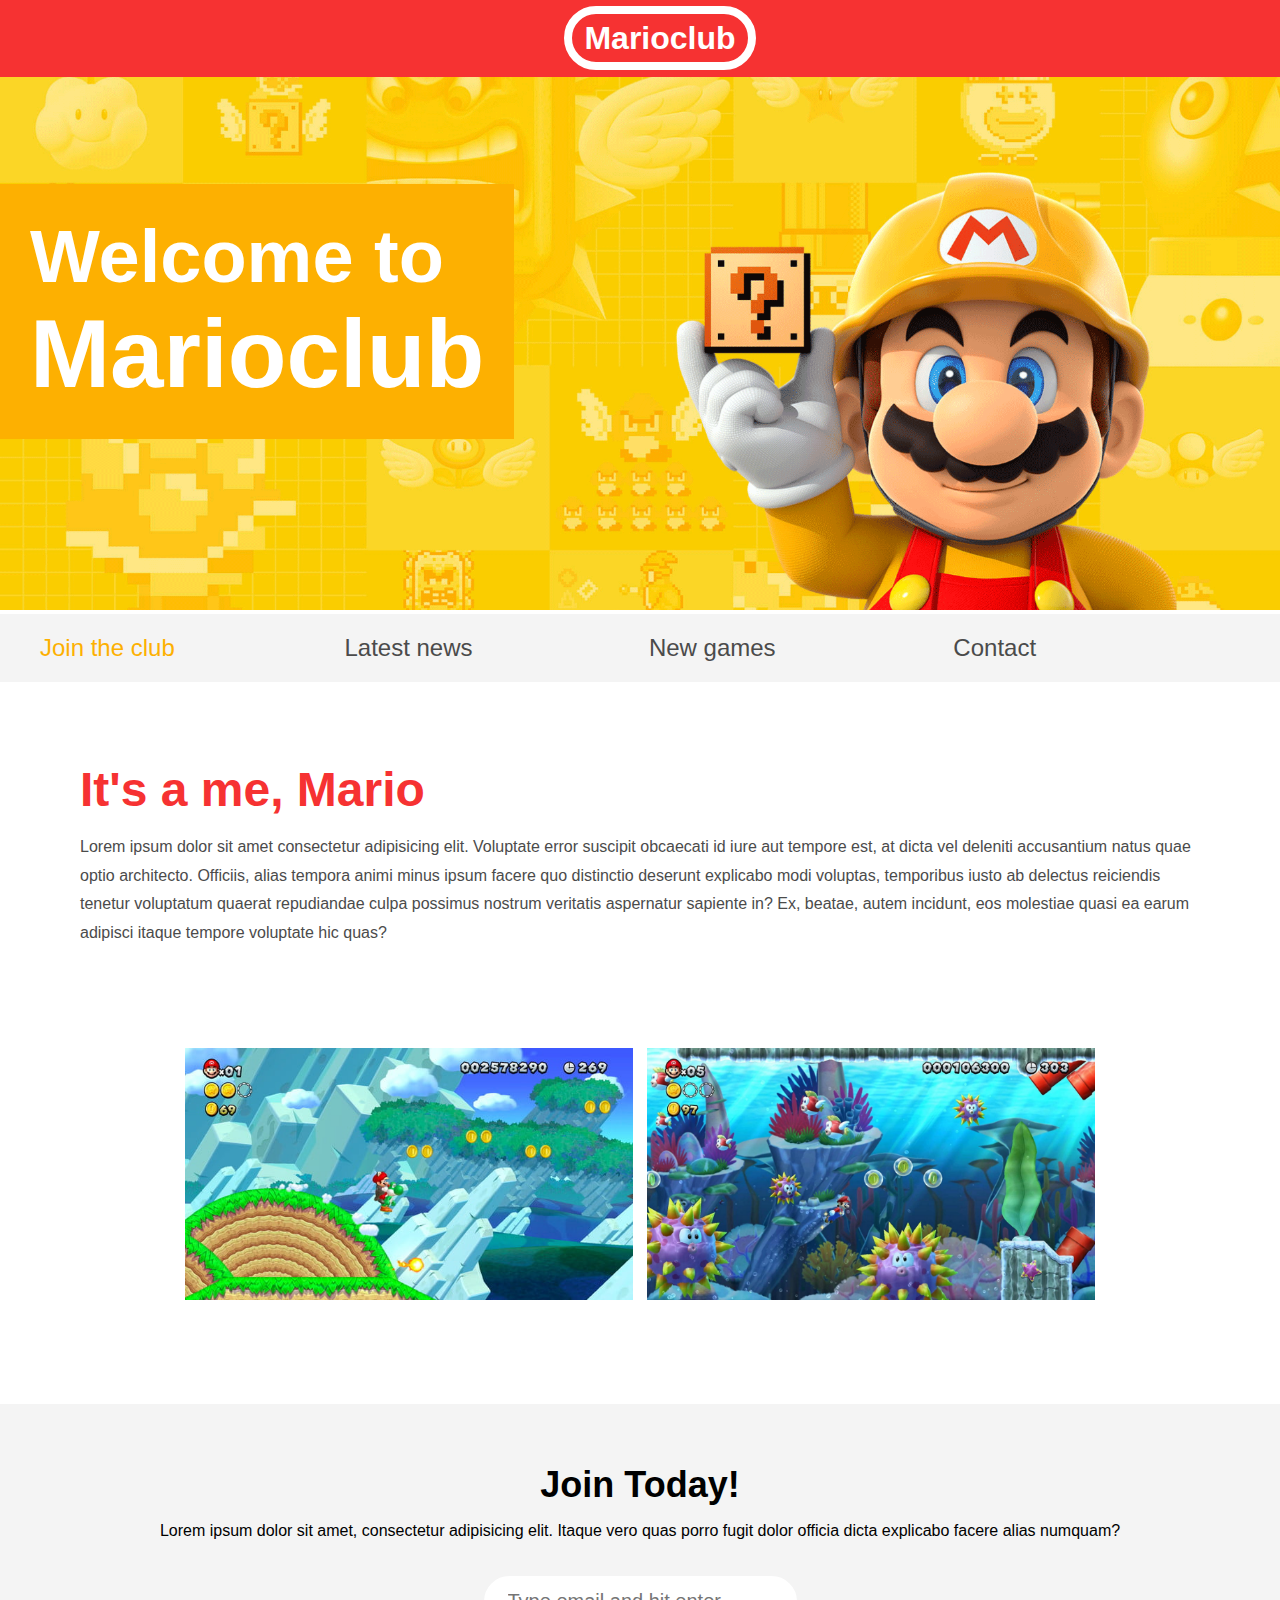
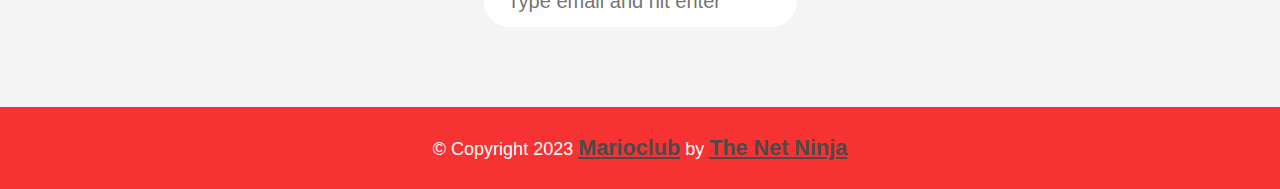
<file: index.html>
<!DOCTYPE html>
<html lang="en">
<head>
  <meta charset="UTF-8">
  <meta http-equiv="X-UA-Compatible" content="IE=edge">
  <meta name="viewport" content="width=device-width, initial-scale=1.0">
  <link rel="stylesheet" href="/css/style.css">
  <title>Marioclub</title>
</head>
<body>
  <header>
    <h1>Marioclub</h1>
  </header>
  <section class="banner">
    <!-- это баннер -->
    <img src="/img/banner.png" alt="Marioclub welcome banner">
    <!-- это текст на баннере -->
    <div class="welcome">
      <h2>Welcome to<br> <span>Marioclub</span></h2>
    </div>
  </section>
    <nav class="main-nav">
      <ul>
        <li><a href="/join.html" class="join">Join the club</a></li>
        <li><a href="/news.html">Latest news</a></li>
        <li><a href="/games">New games</a></li>
        <li><a href="/contact.html">Contact</a></li>
      </ul>
    </nav>
    <main>
      <article>
        <h2>It's a me, Mario</h2>
        <p>Lorem ipsum dolor sit amet consectetur adipisicing elit. Voluptate error suscipit obcaecati id iure aut tempore est, at dicta vel deleniti accusantium natus quae optio architecto. Officiis, alias tempora animi minus ipsum facere quo distinctio deserunt explicabo modi voluptas, temporibus iusto ab delectus reiciendis tenetur voluptatum quaerat repudiandae culpa possimus nostrum veritatis aspernatur sapiente in? Ex, beatae, autem incidunt, eos molestiae quasi ea earum adipisci itaque tempore voluptate hic quas?</p>
      </article>
      <ul class="images">
        <li><img src="/img/thumb-1.png" alt="Photo by Ryan Quintal"></li>
        <li><img src="/img/thumb-2.png" alt="Photo by Ryan Quintal"></li>
      </ul>
    </main>
    <section class="join">
      <h2>Join Today!</h2>
      <p>Lorem ipsum dolor sit amet, consectetur adipisicing elit. Itaque vero quas porro fugit dolor officia dicta explicabo facere alias numquam?</p>
      <form>
        <input type="email" name="email" placeholder="Type email and hit enter" required>
      </form>
    </section>
    <footer>
      <p class="copyright">&copy Copyright 2023 <a href="https://youtu.be/hu-q2zYwEYs">Marioclub</a> by <a href="https://www.youtube.com/@NetNinja">The Net Ninja</a>
    </footer>
</body>
</html>
</file>
<file: css/style.css>
/* clean browser styles */
body, ul, h1, h2, a {
  margin: 0;
  padding: 0;
  font-family: Arial;
}

header {
  background-color: #F63232;
  padding: 20px;
  text-align: center;
  position: fixed;
  width: 100%;
  z-index: 1;
  top: 0;
  left: auto;
}

header h1 {
  color: #fff;
  border: 8px solid #fff;
  padding: 6px 12px;
  display: inline;
  border-radius: 36px;
}

/* banner */

.banner {
  position: relative;
}

.banner img {
  max-width: 100%;
}

.banner .welcome {
  background-color: #FDB001;
  color: #fff;
  padding: 30px;
  position: absolute;
  left: 0;
  top: 30%;
}

.banner h2 {
  font-size: 74px;
}

.banner h2 span {
  font-size: 1.3em;
}

/* menu */
nav {
  background-color: #f4f4f4;
  padding: 20px;
  position: sticky;
  top: 70px;
}

nav ul {
  white-space: nowrap;
  max-width: 1200px;
  margin: 0 auto;
}
nav li {
  width: 25%;
  display: inline-block;
  font-size: 24px;
}

nav li a {
  text-decoration: none;
  color: #4b4b4b;
  }

nav li a.join {
  color: #FDB001;
}

/*page main content styles */

main {
  max-width: 100%;
  width: 1200px;
  margin: 80px auto;
  padding: 0 40px;
  box-sizing: border-box;
}

article h2 {
  color:#F63232;
  font-size: 48px;
}

article p {
  line-height: 1.8em;
  color:#4b4b4b;
}

.images {
  text-align: center;
  margin: 80px 0;

}

.images li {
  display: inline-block;
  width: 40%;
  margin: 20px 5px;
}

.images li img {
  max-width: 100%;
}

section.join {
  background: #f4f4f4;
  text-align: center;
  padding: 60px 20px;
}

.join h2{
  font-size: 36px;
}

form input {
  margin: 20px 0;
  padding: 10px 20px;
  font-size: 20px;
  border-radius: 28px;
  border: 4px solid #fff;
}

form input:valid {
  color: rgb(38, 231, 38);
  border: 4px solid #4b4b4b;
}

form input:focus {
  border: 4px dashed #4b4b4b;
  outline: none;
}

footer {
    font-size: 18px;
    background: #F63232;
    color: #fff;
    padding: 10px;
    text-align: center;
}

  /* pseudo classes */

nav li a:hover{
    text-decoration: underline;
  }

.images li:hover {
    position: relative;
    bottom: 4px;
    }

.copyright a {
  color: #4b4b4b;
  font-size: 1.2em;
  font-weight: bold;
}

@media screen and (max-width: 828px) {
  /* here we change banner text position and size */
  .banner .welcome {
    padding: 20px;
    top: 35%;
  }

  .banner .welcome h2 {
    font-size: 60px;
  }
  /* here we change menu items size */  
  nav li {
    font-size: 18px;
  }

}

@media screen and (max-width: 660px) {
  /* here we change banner text position and size */
  .banner .welcome {
    padding: 5px;
    top: 40%;
  }

  .banner .welcome h2 {
    font-size: 48px;
  }
/* here we change menu items size */  
  nav li {
    font-size: 16px;
    width: 28%;
  }

}
@media screen and (max-width: 500px) {
  /* here we change banner text position and size */
  .banner .welcome {
    padding: 12px;
    top: 42%;
  }

  .banner .welcome h2 {
    font-size: 36px;
  }
/* here we change menu items size */  
  nav li {
    font-size: 16px;
  }

}

@media screen and (max-width: 480px) {
  /* here we change banner text position and size */
  .banner .welcome {
    padding: 6px;
    top: 46%;
  }

  .banner .welcome h2 {
    font-size: 26px;
  }
/* here we change menu items size */  

  nav li {
    font-size: 14px;
    /* width: 25%; */
    display: block;
    width: 100%;
    }
  nav ul {
    text-align: center;

  }
  .banner .welcome {
    position: relative;
    text-align: center;
  }
  .banner .welcome br {
    display: none;
  }
  .images li {
    width: 100%;
    margin: 20px auto;
    display: block;
  }
  
  header {
    position: relative;
    }
}
</file>
